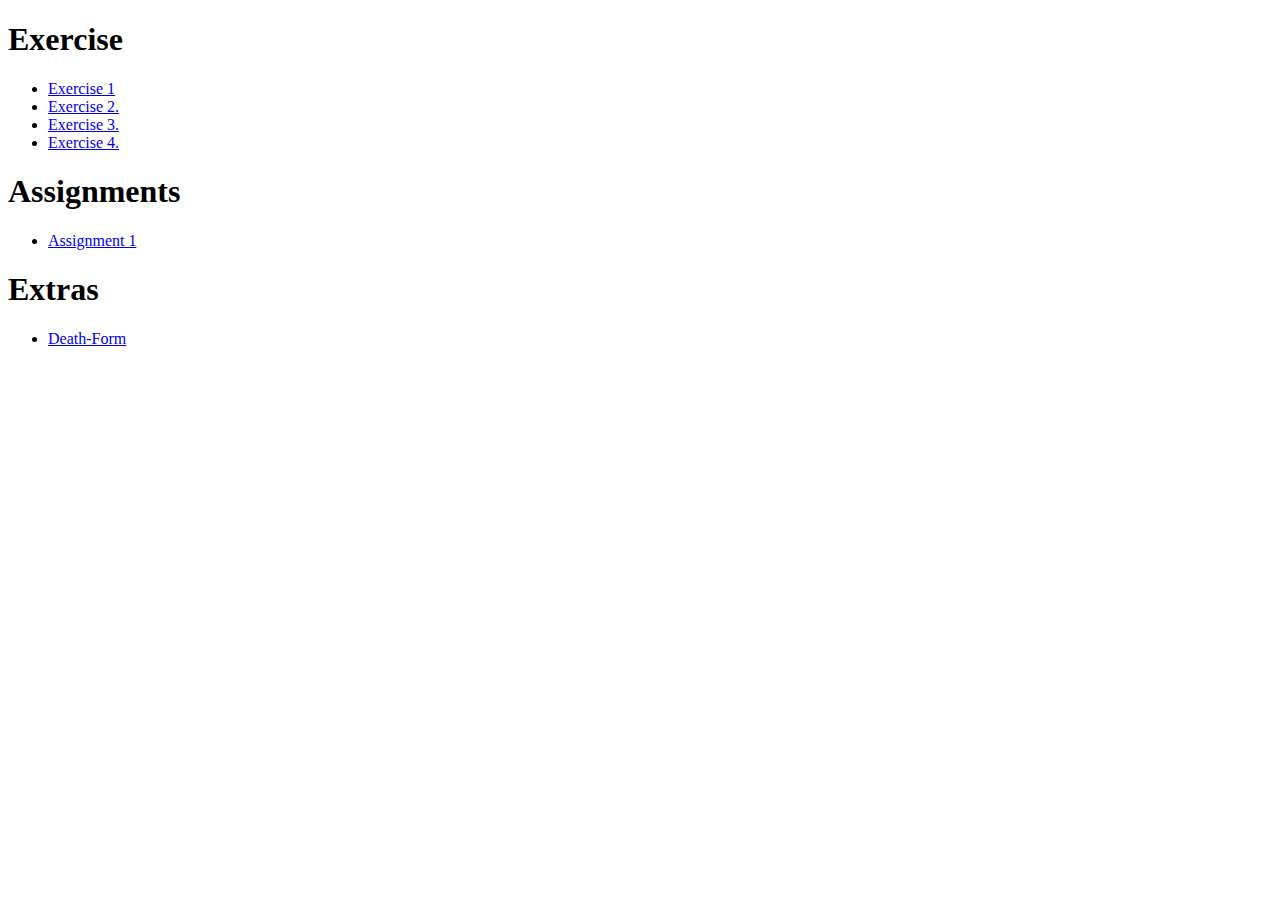
<file: index.html>
<!DOCTYPE html>
<html lang="en">
<head>
  <meta charset="UTF-8">
  <meta name="viewport" content="width=device-width, initial-scale=1.0">
  <title>Home</title>
</head>
<body>
  <h1>Exercise</h1>
  <ul>
    <li><a href="./exercises/ex1.html">Exercise 1</a></li>
    <li><a href="./exercises/ex2.html">Exercise 2.</a></li>
    <li><a href="./exercises/ex3.html">Exercise 3.</a></li>
    <li><a href="./exercises/ex4.html">Exercise 4.</a></li>
  </ul>
  <h1>Assignments</h1>
  <ul>
    <li><a href="./assignments/assin1.html">Assignment 1</a></li>
  </ul>
  <h1>Extras</h1>
  <ul>
    <li><a href="./extras/death-form.html">Death-Form</a></li>
  </ul>
</body>
</html>
</file>
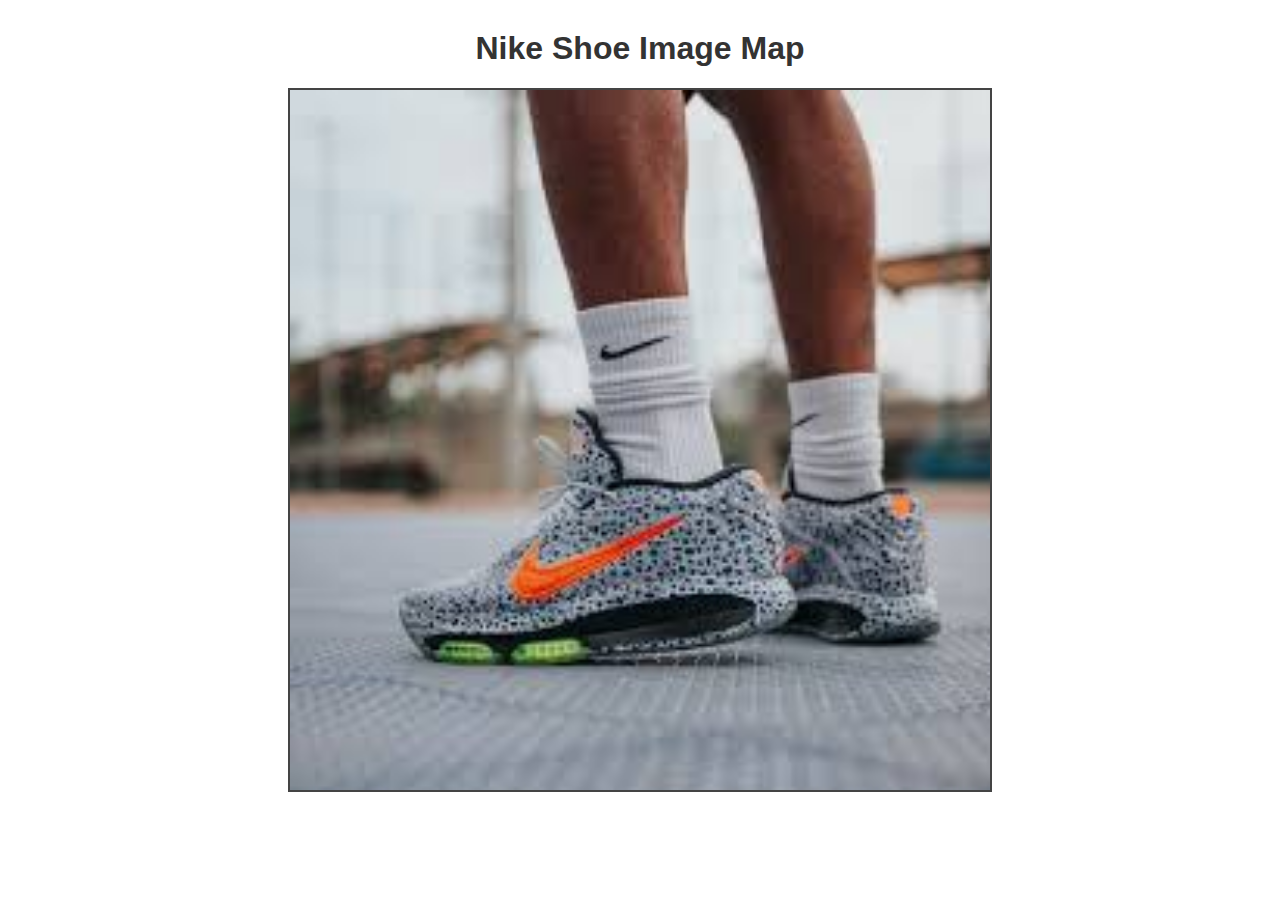
<file: exercises/ex1.html>
<!DOCTYPE html>
<html lang="en">
<head>
  <meta charset="UTF-8">
  <meta name="viewport" content="width=device-width, initial-scale=1.0">
  <title>Image Mapping</title>
  <style>
    body {
      font-family: Arial, sans-serif;
      text-align: center;
      margin: 30px;
    }
    h1 {
      color: #333;
    }
    img {
      border: 2px solid #444;
    }
  </style>
</head>
<body>
    
  <h1>Nike Shoe Image Map</h1>


  <img src="../img/shoe.jpg" usemap="#image-map" width="700">

  <map name="image-map">
 
    <area target="_blank" alt="Nike logo" title="Nike logo"
      href="https://www.nike.com/in/"
      coords="239,442,227,460,208,486,239,519,280,501,298,488,320,475,345,463,385,429,252,470"
      shape="poly">

    <area target="_blank" alt="Socks" title="Socks"
      href="https://www.nike.com/in/w/socks-uwr3"
      coords="358,302,93"
      shape="circle">

    <area target="_blank" alt="Sole" title="Sole"
      href="https://www.amazon.in/Sole-For-Shoes/s?k=Sole+For+Shoes"
      coords="494,574,106,525"
      shape="rect">
  </map>

</body>
</html>
</file>
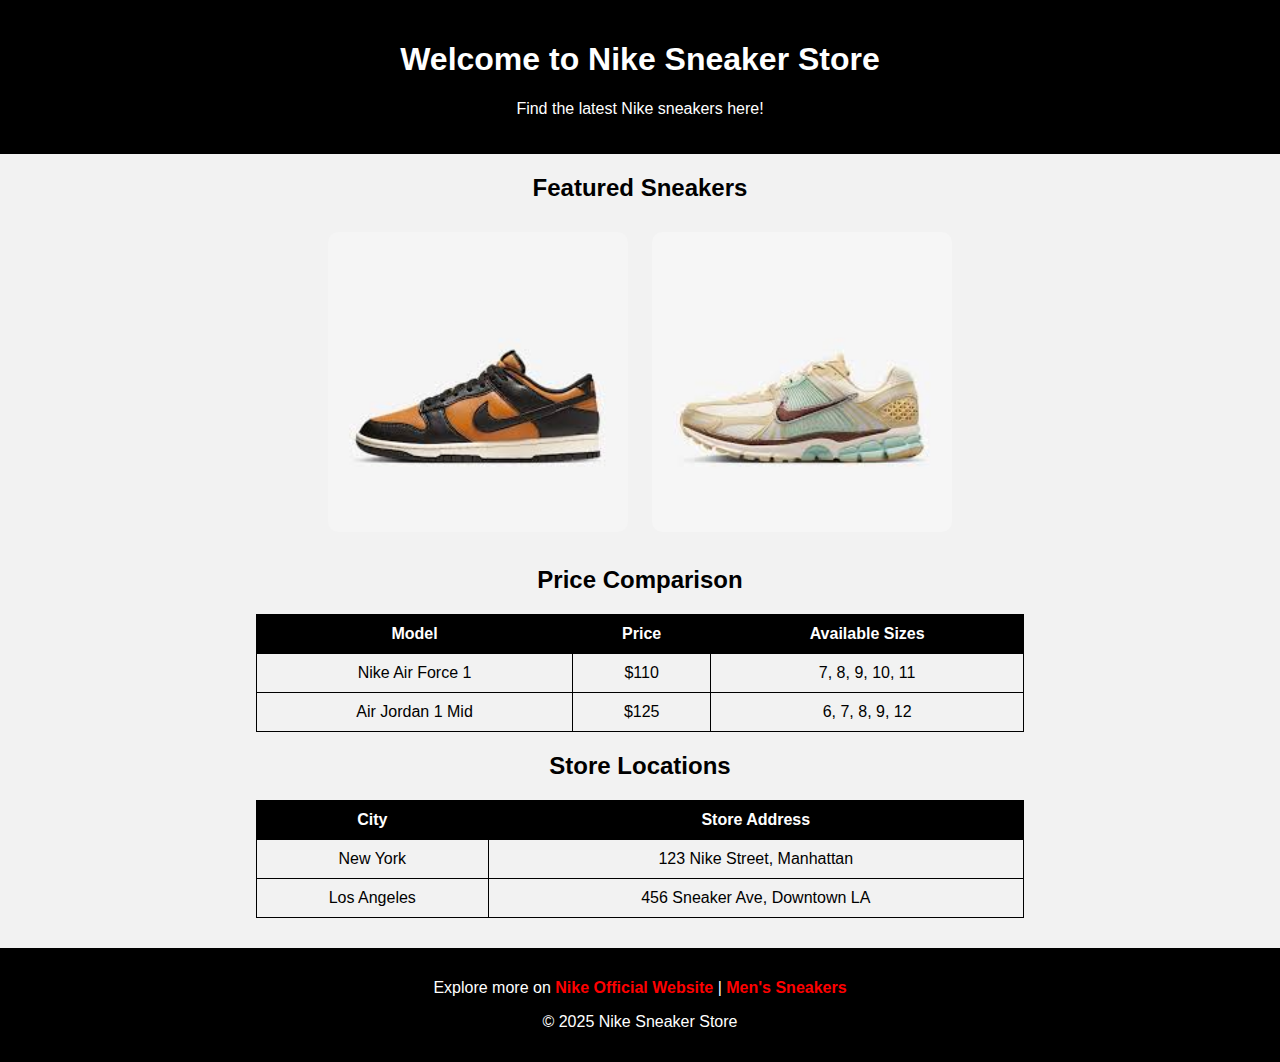
<file: exercises/ex2.html>
<!DOCTYPE html>
<html lang="en">
<head>
  <meta charset="UTF-8">
  <meta name="viewport" content="width=device-width, initial-scale=1.0">
  <title>Nike Sneaker Store</title>
  <style>
    body {
      font-family: Arial, sans-serif;
      background-color: #f2f2f2; 
      margin: 0;
      padding: 0;
      text-align: center;
    }
    header {
      background-color: #000;
      color: white;
      padding: 20px;
    }
    img {
      width: 300px;
      height: auto;
      margin: 10px;
      border-radius: 10px;
    }
    table {
      margin: 20px auto;
      border-collapse: collapse;
      width: 60%;
    }
    table, th, td {
      border: 1px solid black;
      padding: 10px;
    }
    th {
      background-color: #000;
      color: white;
    }
    footer {
      margin-top: 30px;
      padding: 15px;
      background-color: #000;
      color: white;
    }
    a {
      color: #ff0000;
      text-decoration: none;
      font-weight: bold;
    }
  </style>
</head>
<body>

  <header>
    <h1>Welcome to Nike Sneaker Store</h1>
    <p>Find the latest Nike sneakers here!</p>
  </header>

  <section>
    <h2>Featured Sneakers</h2>
    <img src="../img/sneaker1.jpg" alt="Nike Air Force 1">
    <img src="../img/sneaker2.jpg" alt="Nike Air Jordan 1 Mid">
  </section>

  <section>
    <h2>Price Comparison</h2>
    <table>
      <tr>
        <th>Model</th>
        <th>Price</th>
        <th>Available Sizes</th>
      </tr>
      <tr>
        <td>Nike Air Force 1</td>
        <td>$110</td>
        <td>7, 8, 9, 10, 11</td>
      </tr>
      <tr>
        <td>Air Jordan 1 Mid</td>
        <td>$125</td>
        <td>6, 7, 8, 9, 12</td>
      </tr>
    </table>
  </section>

  <section>
    <h2>Store Locations</h2>
    <table>
      <tr>
        <th>City</th>
        <th>Store Address</th>
      </tr>
      <tr>
        <td>New York</td>
        <td>123 Nike Street, Manhattan</td>
      </tr>
      <tr>
        <td>Los Angeles</td>
        <td>456 Sneaker Ave, Downtown LA</td>
      </tr>
    </table>
  </section>

  <footer>
    <p>Explore more on 
      <a href="https://www.nike.com/" target="_blank">Nike Official Website</a> | 
      <a href="https://www.nike.com/w/mens-shoes-nik1zy7ok" target="_blank">Men's Sneakers</a>
    </p>
    <p>&copy; 2025 Nike Sneaker Store</p>
  </footer>

</body>
</html>
</file>
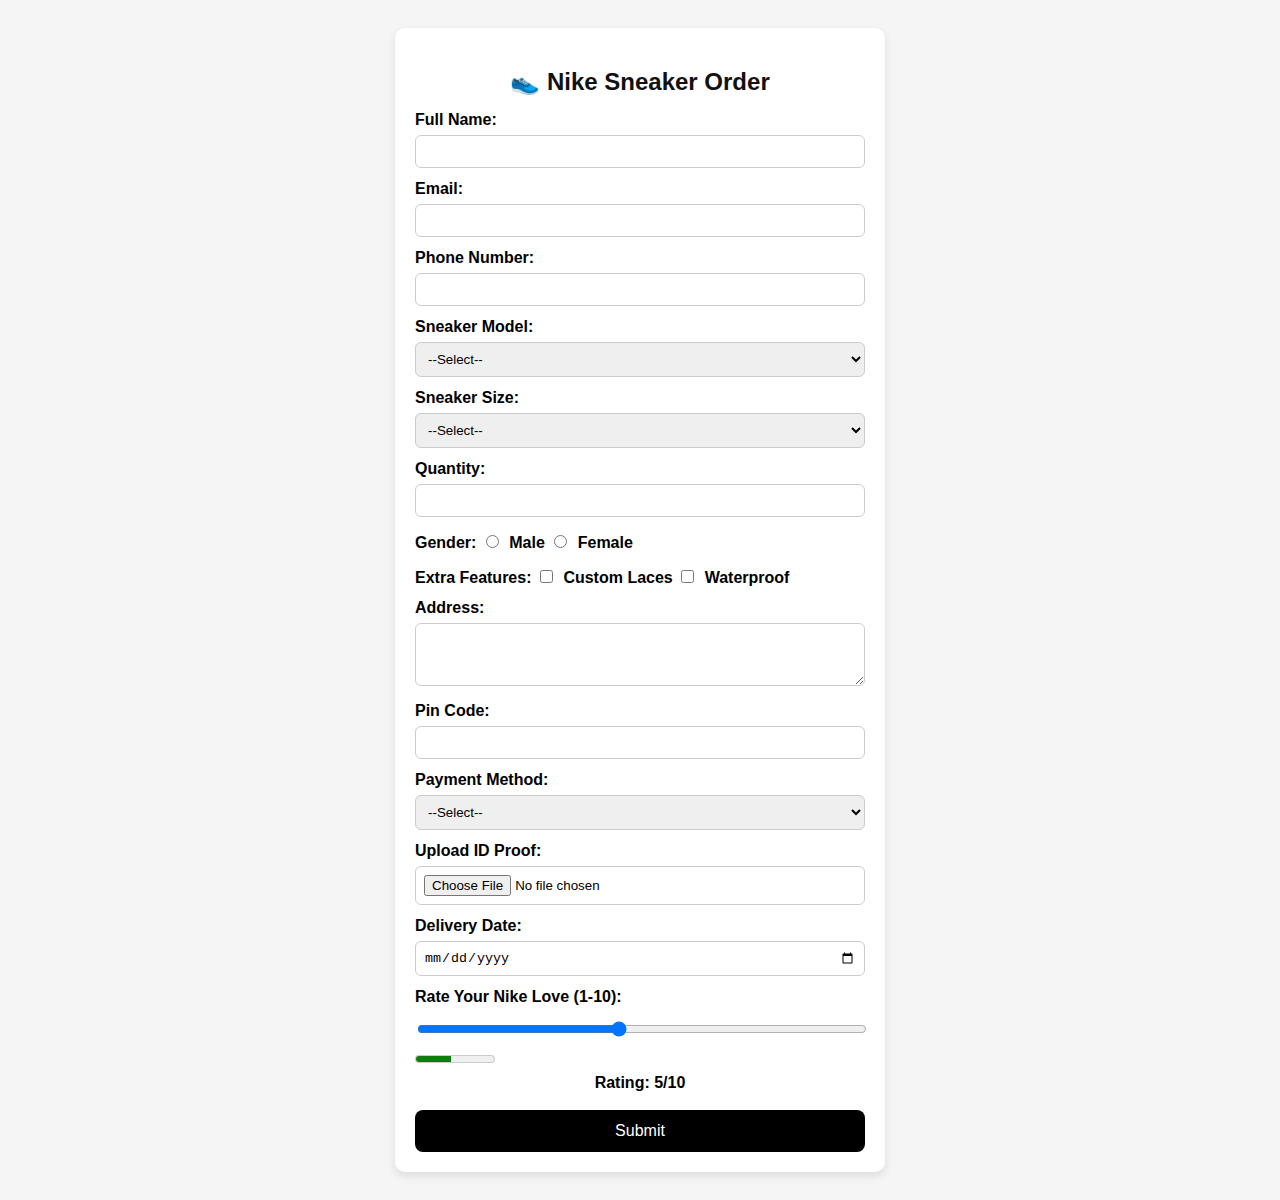
<file: exercises/ex4.html>
<!DOCTYPE html>
<html lang="en">
<head>
  <meta charset="UTF-8">
  <meta name="viewport" content="width=device-width, initial-scale=1.0">
  <title>Nike Sneaker Form</title>
  <style>
    body {
      font-family: Arial, sans-serif;
      background: #f5f5f5;
      display: flex;
      justify-content: center;
      align-items: flex-start;
      padding: 20px;
    }
    form {
      background: white;
      max-width: 450px;
      width: 100%;
      padding: 20px;
      border-radius: 10px;
      box-shadow: 0 4px 10px rgba(0,0,0,0.1);
    }
    h2 {
      text-align: center;
      margin-bottom: 15px;
      color: #111;
    }
    label {
      display: block;
      margin-top: 12px;
      font-weight: bold;
    }
    input, select, textarea {
      width: 100%;
      padding: 8px;
      margin-top: 6px;
      border: 1px solid #ccc;
      border-radius: 6px;
      box-sizing: border-box;
    }
    input[type="radio"], input[type="checkbox"] {
      width: auto;
      margin-right: 6px;
    }
    .error {
      color: red;
      font-size: 13px;
    }
    button {
      margin-top: 18px;
      padding: 12px;
      width: 100%;
      background: black;
      color: white;
      font-size: 16px;
      border: none;
      border-radius: 8px;
      cursor: pointer;
    }
    button:hover {
      background: #444;
    }
    .rating-box {
      margin-top: 12px;
    }
    .rating-display {
      margin-top: 6px;
      text-align: center;
      font-weight: bold;
    }
  </style>
</head>
<body>

<form id="sneakerForm">
  <h2>👟 Nike Sneaker Order</h2>

  <label>Full Name:
    <input type="text" id="name" required>
    <div class="error" id="nameError"></div>
  </label>

  <label>Email:
    <input type="email" id="email" required>
    <div class="error" id="emailError"></div>
  </label>

  <label>Phone Number:
    <input type="tel" id="phone" pattern="[0-9]{10}" required>
    <div class="error" id="phoneError"></div>
  </label>

  <label>Sneaker Model:
    <select id="model" required>
      <option value="">--Select--</option>
      <option>Air Jordan 1</option>
      <option>Air Force 1</option>
      <option>Nike Dunk</option>
      <option>Nike Blazer</option>
    </select>
  </label>

  <label>Sneaker Size:
    <select id="size" required>
      <option value="">--Select--</option>
      <option>US 8</option>
      <option>US 9</option>
      <option>US 10</option>
      <option>US 11</option>
    </select>
  </label>

  <label>Quantity:
    <input type="number" id="quantity" min="1" max="5" required>
  </label>

  <label>Gender:
    <input type="radio" name="gender" value="Male" required> Male
    <input type="radio" name="gender" value="Female"> Female
  </label>

  <label>Extra Features:
    <input type="checkbox" value="Custom Laces"> Custom Laces
    <input type="checkbox" value="Waterproof"> Waterproof
  </label>

  <label>Address:
    <textarea id="address" rows="3" required></textarea>
  </label>

  <label>Pin Code:
    <input type="text" id="pincode" pattern="[0-9]{6}" required>
    <div class="error" id="pincodeError"></div>
  </label>

  <label>Payment Method:
    <select id="payment" required>
      <option value="">--Select--</option>
      <option>UPI</option>
      <option>Credit Card</option>
      <option>Cash on Delivery</option>
    </select>
  </label>

  <label>Upload ID Proof:
    <input type="file" id="idproof" required>
  </label>

  <label>Delivery Date:
    <input type="date" id="deliveryDate" required>
  </label>

  <!-- Nike Love Rating with Meter -->
  <div class="rating-box">
    <label>Rate Your Nike Love (1-10):</label>
    <input type="range" id="rating" min="1" max="10" value="5" oninput="updateMeter(this.value)">
    <meter id="ratingMeter" min="1" max="10" value="5"></meter>
    <div class="rating-display">Rating: <span id="ratingValue">5</span>/10</div>
  </div>

  <button type="submit">Submit</button>
</form>

<script>
function updateMeter(val) {
  document.getElementById("ratingMeter").value = val;
  document.getElementById("ratingValue").textContent = val;
}

document.getElementById("sneakerForm").addEventListener("submit", function(e) {
  e.preventDefault();
  let isValid = true;

  // Name check
  const name = document.getElementById("name").value.trim();
  if (name.length < 3) {
    document.getElementById("nameError").textContent = "Enter at least 3 characters.";
    isValid = false;
  } else {
    document.getElementById("nameError").textContent = "";
  }

  // Email check
  const email = document.getElementById("email").value;
  const emailPattern = /^[^ ]+@[^ ]+\.[a-z]{2,3}$/;
  if (!email.match(emailPattern)) {
    document.getElementById("emailError").textContent = "Invalid email format.";
    isValid = false;
  } else {
    document.getElementById("emailError").textContent = "";
  }

  // Phone check
  const phone = document.getElementById("phone").value;
  if (!/^\d{10}$/.test(phone)) {
    document.getElementById("phoneError").textContent = "Enter 10 digit number.";
    isValid = false;
  } else {
    document.getElementById("phoneError").textContent = "";
  }

  // Pincode check
  const pincode = document.getElementById("pincode").value;
  if (!/^\d{6}$/.test(pincode)) {
    document.getElementById("pincodeError").textContent = "Enter 6 digit pincode.";
    isValid = false;
  } else {
    document.getElementById("pincodeError").textContent = "";
  }

  if (isValid) {
    alert("✅ Form submitted successfully!");
    this.reset();
    updateMeter(5); // reset rating
  }
});
</script>

</body>
</html>
</file>
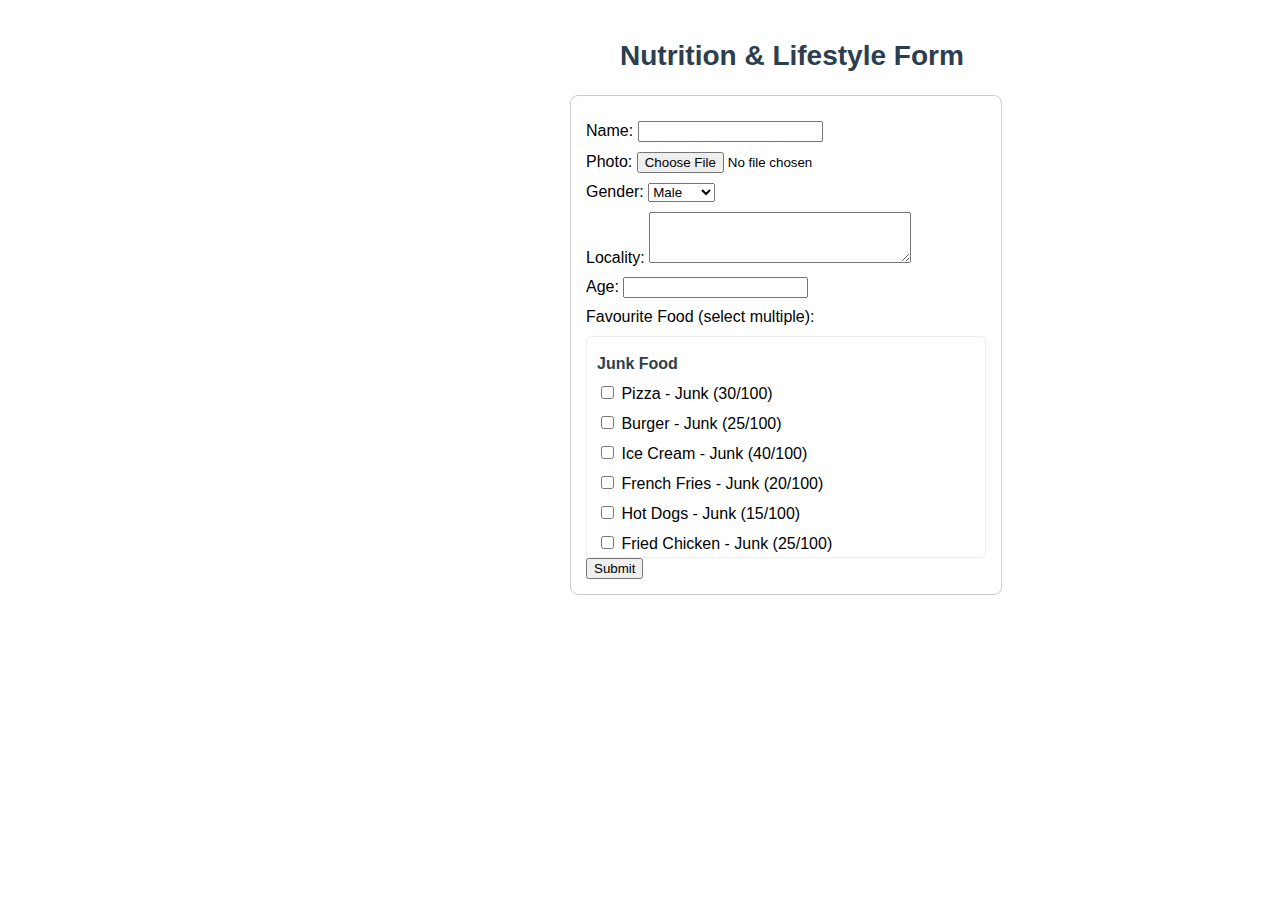
<file: extras/death-form.html>
<!DOCTYPE html>
<html lang="en">
<head>
  <meta charset="UTF-8">
  <title>Nutrition Form</title>
  <style>
    body { font-family: Arial, sans-serif; margin: 20px; }
    .heading { color: #2c3e50; font-size: 28px; margin-left: 600PX; margin-top: 40px; }
    form { border: 1px solid #ccc; padding: 15px; border-radius: 8px; width: 400px; margin-left: 550px; margin-top: 20px; }
    label { display: block; margin-top: 10px; }
    
  
    .food-options {
      max-height: 200px;
      overflow-y: auto;
      border: 1px solid #eee;
      padding: 10px;
      margin-top: 10px;
      border-radius: 5px;
    }
    
   
    .food-category {
      font-weight: bold;
      margin-top: 8px;
      margin-bottom: 5px;
      color: #2c3e50;
    }
    
    .report, .result { margin-top: 20px; padding: 15px; border: 1px solid #ccc; border-radius: 8px; }
    .images { margin-top: 20px; display: flex; align-items: center; justify-content: center; gap: 20px; }
    .coffin-container { position: relative; width: 150px; height: 200px; }
    .coffin { width: 100%; height: 100%; }
    .person { position: absolute; top: 40px; left: 30px; width: 90px; opacity: 1; transition: all 1s ease; }
  </style>
</head>
<body>

  <h2 class="heading">Nutrition & Lifestyle Form</h2>
  <form id="nutritionForm">
    <label>Name: <input type="text" name="username" required></label>
    <label>Photo: <input type="file" name="photo" accept="image/*"></label>
    <label>Gender:
      <select name="gender" required>
        <option>Male</option>
        <option>Female</option>
        <option>Other</option>
      </select>
    </label>
    <label>Locality: <textarea name="locality" required rows="3" cols="30"></textarea></label>
    <label>Age: <input type="number" name="age" min="1" required></label>
    
    <label>Favourite Food (select multiple):</label>
    <div class="food-options">
      <!-- Junk Food Category -->
      <div class="food-category">Junk Food</div>
      <label><input type="checkbox" name="food" value="Pizza" data-score="30"> Pizza - Junk (30/100)</label>
      <label><input type="checkbox" name="food" value="Burger" data-score="25"> Burger - Junk (25/100)</label>
      <label><input type="checkbox" name="food" value="Ice Cream" data-score="40"> Ice Cream - Junk (40/100)</label>
      <label><input type="checkbox" name="food" value="French Fries" data-score="20"> French Fries - Junk (20/100)</label>
      <label><input type="checkbox" name="food" value="Hot Dogs" data-score="15"> Hot Dogs - Junk (15/100)</label>
      <label><input type="checkbox" name="food" value="Fried Chicken" data-score="25"> Fried Chicken - Junk (25/100)</label>
      <label><input type="checkbox" name="food" value="Donuts" data-score="15"> Donuts - Junk (15/100)</label>
      
      <!-- Healthy Food Category -->
      <div class="food-category">Healthy Food</div>
      <label><input type="checkbox" name="food" value="Salad" data-score="90"> Salad - Healthy (90/100)</label>
      <label><input type="checkbox" name="food" value="Fruits" data-score="85"> Fruits - Healthy (85/100)</label>
      <label><input type="checkbox" name="food" value="Oats" data-score="95"> Oats - Healthy (95/100)</label>
      <label><input type="checkbox" name="food" value="Grilled Chicken" data-score="80"> Grilled Chicken - Healthy (80/100)</label>
      <label><input type="checkbox" name="food" value="Avocado" data-score="90"> Avocado - Healthy (90/100)</label>
      <label><input type="checkbox" name="food" value="Broccoli" data-score="95"> Broccoli - Healthy (95/100)</label>
      <label><input type="checkbox" name="food" value="Quinoa" data-score="90"> Quinoa - Healthy (90/100)</label>
      
      <!-- Moderate Options -->
      <div class="food-category">Moderate Options</div>
      <label><input type="checkbox" name="food" value="Bread" data-score="60"> Bread - Moderate (60/100)</label>
      <label><input type="checkbox" name="food" value="Rice" data-score="65"> Rice - Moderate (65/100)</label>
      <label><input type="checkbox" name="food" value="Pasta" data-score="55"> Pasta - Moderate (55/100)</label>
      <label><input type="checkbox" name="food" value="Cheese" data-score="50"> Cheese - Moderate (50/100)</label>
      <label><input type="checkbox" name="food" value="Eggs" data-score="75"> Eggs - Moderate (75/100)</label>
      
      <!-- Beverages -->
      <div class="food-category">Beverages</div>
      <label><input type="checkbox" name="food" value="Soda" data-score="10"> Soda - Junk (10/100)</label>
      <label><input type="checkbox" name="food" value="Coffee" data-score="65"> Coffee - Moderate (65/100)</label>
      <label><input type="checkbox" name="food" value="Green Tea" data-score="95"> Green Tea - Healthy (95/100)</label>
      <label><input type="checkbox" name="food" value="Fruit Juice" data-score="70"> Fruit Juice - Moderate (70/100)</label>
      <label><input type="checkbox" name="food" value="Energy Drinks" data-score="5"> Energy Drinks - Junk (5/100)</label>
    </div>
    
    <button type="submit">Submit</button>
  </form>

  <div class="report" id="report" style="display:none;"></div>
  <div class="result" id="result" style="display:none;">
    <h3>Nutrition Visualization</h3>
    <div class="images" id="visualization">
      <div class="coffin-container">
        <img src="../img/coffin.jpg" alt="Coffin" class="coffin">
        <img src="../img/person.jpg" alt="Person" class="person" id="personImg">
      </div>
    </div>
  </div>

  <script>
    const form = document.getElementById('nutritionForm');
    const reportDiv = document.getElementById('report');
    const resultDiv = document.getElementById('result');
    const personImg = document.getElementById('personImg');

    form.addEventListener('submit', function(e){
      e.preventDefault();

      const data = new FormData(form);
      const name = data.get('username');
      const gender = data.get('gender');
      const locality = data.get('locality');
      const age = data.get('age');
      const photo = data.get('photo');
      const foods = data.getAll('food');

      let total = 0;
      let count = 0;
      document.querySelectorAll('input[name="food"]:checked').forEach(f=>{
        total += parseInt(f.getAttribute("data-score"));
        count++;
      });
      let avgScore = count ? total / count : 0;

      // Report
      let reportHTML = `<h3>Submitted Report</h3>
        <p><b>Name:</b> ${name}</p>
        <p><b>Gender:</b> ${gender}</p>
        <p><b>Locality:</b> ${locality}</p>
        <p><b>Age:</b> ${age}</p>
        <p><b>Favourite Foods:</b> ${foods.join(", ")}</p>
        <p><b>Nutrition Score:</b> ${avgScore.toFixed(1)}/100</p>`;
      reportDiv.innerHTML = reportHTML;
      reportDiv.style.display = "block";

      // Visualization
      if(avgScore >= 70){
        personImg.style.top = "40px";
        personImg.style.opacity = "1";
        personImg.style.transform = "translateX(-200px)";
      } else if(avgScore >= 40){
        personImg.style.top = "70px";
        personImg.style.opacity = "0.7";
        personImg.style.transform = "translateX(-80px)";
      } else {
        personImg.style.top = "40px";
        personImg.style.opacity = "0.3";
        personImg.style.transform = "translateX(0)";
      }
      resultDiv.style.display = "block";
    });
  </script>

</body>
</html>
</file>
